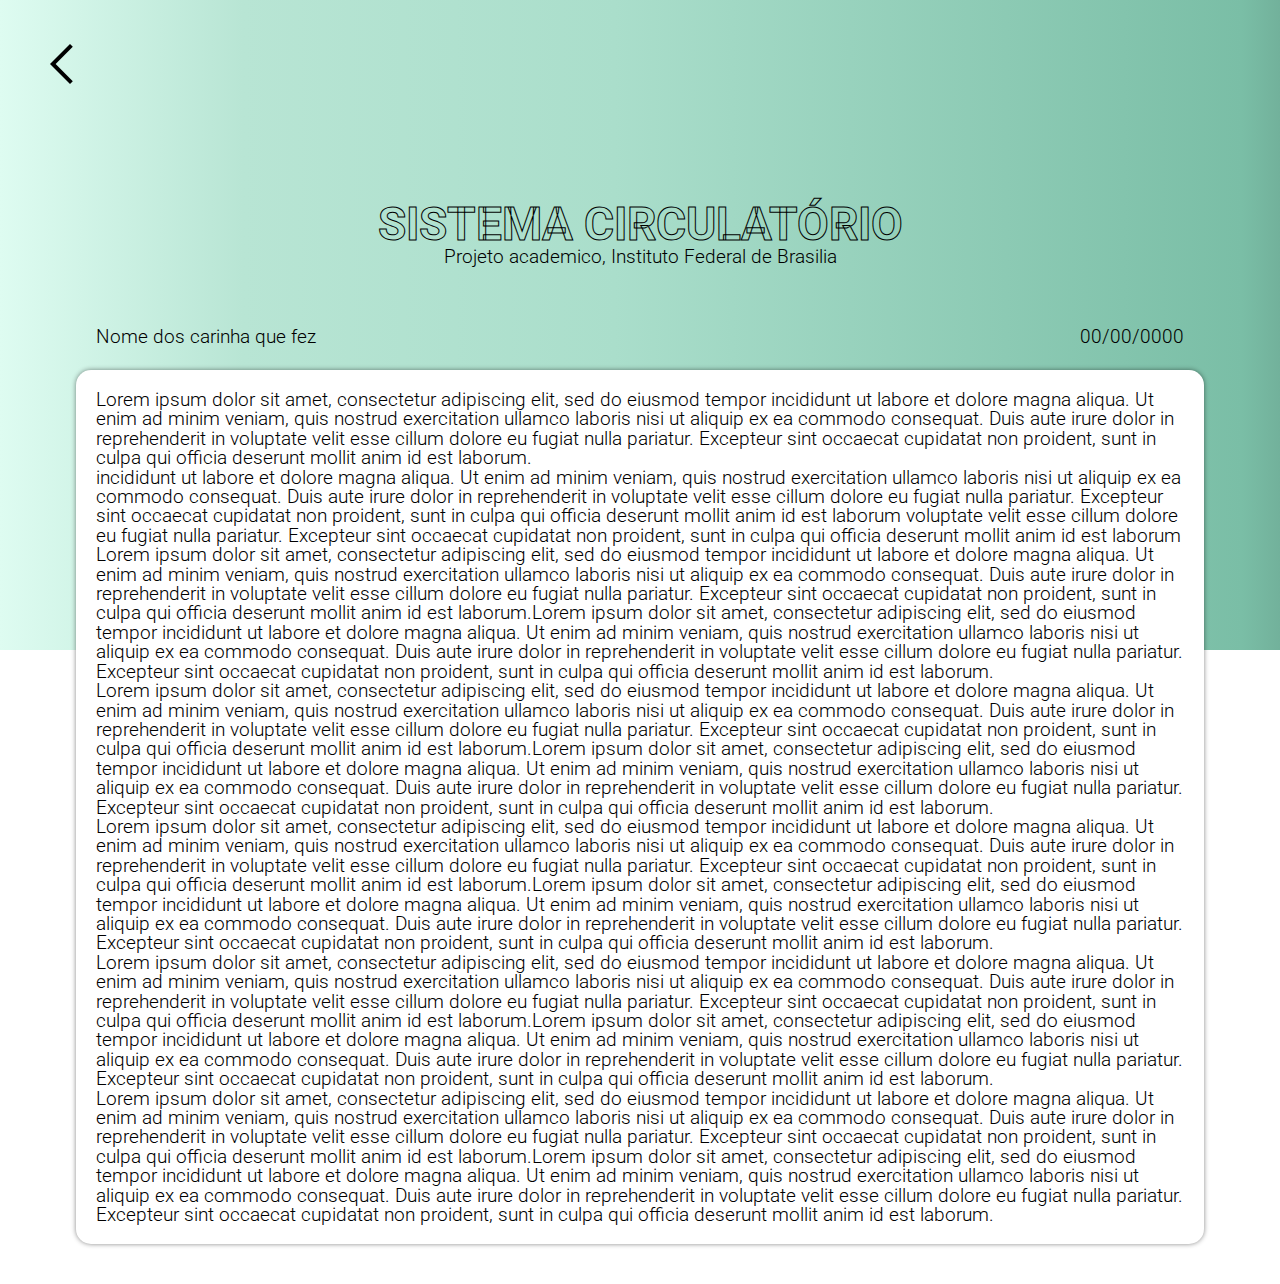
<file: html/SistemaCirculatório.html>
<!DOCTYPE html>
<html lang="en">
<head>
    <meta charset="UTF-8">
    <meta http-equiv="X-UA-Compatible" content="IE=edge">
    <meta name="viewport" content="width=device-width, initial-scale=1.0">
    <link rel="stylesheet" href="/css/reset.css">
    <link rel="stylesheet" href="/css/SistemaCirculatorio.css">
    <title>Sistema Circulatório | Sistemas DRC</title>
</head>
<body>
    <section class="Introduction">
        <a class="Introduction__Back-Home" href="../index.html"><svg xmlns="http://www.w3.org/2000/svg" height="48" width="48"><path d="M20 44 0 24 20 4l2.8 2.85L5.65 24 22.8 41.15Z"/></svg></a>
        <h1 class="Introduction__h1">SISTEMA  CIRCULATÓRIO</h1>
        <p class="Introduction__p">Projeto academico, Instituto Federal de Brasilia</p>
        <div class="Introduction__Wrapper">
            <p>Nome dos carinha que fez</p>
            <p>00/00/0000</p>
        </div>
    </section>
    <section class="Article__Wrapper">
        <p>Lorem ipsum dolor sit amet, consectetur adipiscing elit, sed do eiusmod tempor incididunt ut labore et dolore magna aliqua. Ut enim ad minim veniam, quis nostrud exercitation ullamco laboris nisi ut aliquip ex ea commodo consequat. Duis aute irure dolor in reprehenderit in voluptate velit esse cillum dolore eu fugiat nulla pariatur. Excepteur sint occaecat cupidatat non proident, sunt in culpa qui officia deserunt mollit anim id est laborum.</p>
        <p> incididunt ut labore et dolore magna aliqua. Ut enim ad minim veniam, quis nostrud exercitation ullamco laboris nisi ut aliquip ex ea commodo consequat. Duis aute irure dolor in reprehenderit in voluptate velit esse cillum dolore eu fugiat nulla pariatur. Excepteur sint occaecat cupidatat non proident, sunt in culpa qui officia deserunt mollit anim id est laborum voluptate velit esse cillum dolore eu fugiat nulla pariatur. Excepteur sint occaecat cupidatat non proident, sunt in culpa qui officia deserunt mollit anim id est laborum</p>
        <p>Lorem ipsum dolor sit amet, consectetur adipiscing elit, sed do eiusmod tempor incididunt ut labore et dolore magna aliqua. Ut enim ad minim veniam, quis nostrud exercitation ullamco laboris nisi ut aliquip ex ea commodo consequat. Duis aute irure dolor in reprehenderit in voluptate velit esse cillum dolore eu fugiat nulla pariatur. Excepteur sint occaecat cupidatat non proident, sunt in culpa qui officia deserunt mollit anim id est laborum.Lorem ipsum dolor sit amet, consectetur adipiscing elit, sed do eiusmod tempor incididunt ut labore et dolore magna aliqua. Ut enim ad minim veniam, quis nostrud exercitation ullamco laboris nisi ut aliquip ex ea commodo consequat. Duis aute irure dolor in reprehenderit in voluptate velit esse cillum dolore eu fugiat nulla pariatur. Excepteur sint occaecat cupidatat non proident, sunt in culpa qui officia deserunt mollit anim id est laborum.</p>
        <p>Lorem ipsum dolor sit amet, consectetur adipiscing elit, sed do eiusmod tempor incididunt ut labore et dolore magna aliqua. Ut enim ad minim veniam, quis nostrud exercitation ullamco laboris nisi ut aliquip ex ea commodo consequat. Duis aute irure dolor in reprehenderit in voluptate velit esse cillum dolore eu fugiat nulla pariatur. Excepteur sint occaecat cupidatat non proident, sunt in culpa qui officia deserunt mollit anim id est laborum.Lorem ipsum dolor sit amet, consectetur adipiscing elit, sed do eiusmod tempor incididunt ut labore et dolore magna aliqua. Ut enim ad minim veniam, quis nostrud exercitation ullamco laboris nisi ut aliquip ex ea commodo consequat. Duis aute irure dolor in reprehenderit in voluptate velit esse cillum dolore eu fugiat nulla pariatur. Excepteur sint occaecat cupidatat non proident, sunt in culpa qui officia deserunt mollit anim id est laborum.</p>
        <p>Lorem ipsum dolor sit amet, consectetur adipiscing elit, sed do eiusmod tempor incididunt ut labore et dolore magna aliqua. Ut enim ad minim veniam, quis nostrud exercitation ullamco laboris nisi ut aliquip ex ea commodo consequat. Duis aute irure dolor in reprehenderit in voluptate velit esse cillum dolore eu fugiat nulla pariatur. Excepteur sint occaecat cupidatat non proident, sunt in culpa qui officia deserunt mollit anim id est laborum.Lorem ipsum dolor sit amet, consectetur adipiscing elit, sed do eiusmod tempor incididunt ut labore et dolore magna aliqua. Ut enim ad minim veniam, quis nostrud exercitation ullamco laboris nisi ut aliquip ex ea commodo consequat. Duis aute irure dolor in reprehenderit in voluptate velit esse cillum dolore eu fugiat nulla pariatur. Excepteur sint occaecat cupidatat non proident, sunt in culpa qui officia deserunt mollit anim id est laborum.</p>
        <p>Lorem ipsum dolor sit amet, consectetur adipiscing elit, sed do eiusmod tempor incididunt ut labore et dolore magna aliqua. Ut enim ad minim veniam, quis nostrud exercitation ullamco laboris nisi ut aliquip ex ea commodo consequat. Duis aute irure dolor in reprehenderit in voluptate velit esse cillum dolore eu fugiat nulla pariatur. Excepteur sint occaecat cupidatat non proident, sunt in culpa qui officia deserunt mollit anim id est laborum.Lorem ipsum dolor sit amet, consectetur adipiscing elit, sed do eiusmod tempor incididunt ut labore et dolore magna aliqua. Ut enim ad minim veniam, quis nostrud exercitation ullamco laboris nisi ut aliquip ex ea commodo consequat. Duis aute irure dolor in reprehenderit in voluptate velit esse cillum dolore eu fugiat nulla pariatur. Excepteur sint occaecat cupidatat non proident, sunt in culpa qui officia deserunt mollit anim id est laborum.</p>
        <p>Lorem ipsum dolor sit amet, consectetur adipiscing elit, sed do eiusmod tempor incididunt ut labore et dolore magna aliqua. Ut enim ad minim veniam, quis nostrud exercitation ullamco laboris nisi ut aliquip ex ea commodo consequat. Duis aute irure dolor in reprehenderit in voluptate velit esse cillum dolore eu fugiat nulla pariatur. Excepteur sint occaecat cupidatat non proident, sunt in culpa qui officia deserunt mollit anim id est laborum.Lorem ipsum dolor sit amet, consectetur adipiscing elit, sed do eiusmod tempor incididunt ut labore et dolore magna aliqua. Ut enim ad minim veniam, quis nostrud exercitation ullamco laboris nisi ut aliquip ex ea commodo consequat. Duis aute irure dolor in reprehenderit in voluptate velit esse cillum dolore eu fugiat nulla pariatur. Excepteur sint occaecat cupidatat non proident, sunt in culpa qui officia deserunt mollit anim id est laborum.</p>
    </section>
    <!--Início do plugin do Vlibras-->
	<!--criação das divs-->
    <div vw class="enabled">
        <div vw-access-button class="active"></div>
        <!--
    criação da div do plugin-->
        <div vw-plugin-wrapper>
          <div class="vw-plugin-top-wrapper"></div>
        </div>
      </div>
      <!--tag script com o link do carregamento do plugin em Java Script-->
      <script src="https://vlibras.gov.br/app/vlibras-plugin.js"></script>
      <!--criação da janela para carregamento do plugin-->
      <script>
        new window.VLibras.Widget('https://vlibras.gov.br/app');
      </script>
    </body>
    <!--Fim do plugin do Vlibras-->
</body>
</html>
</file>
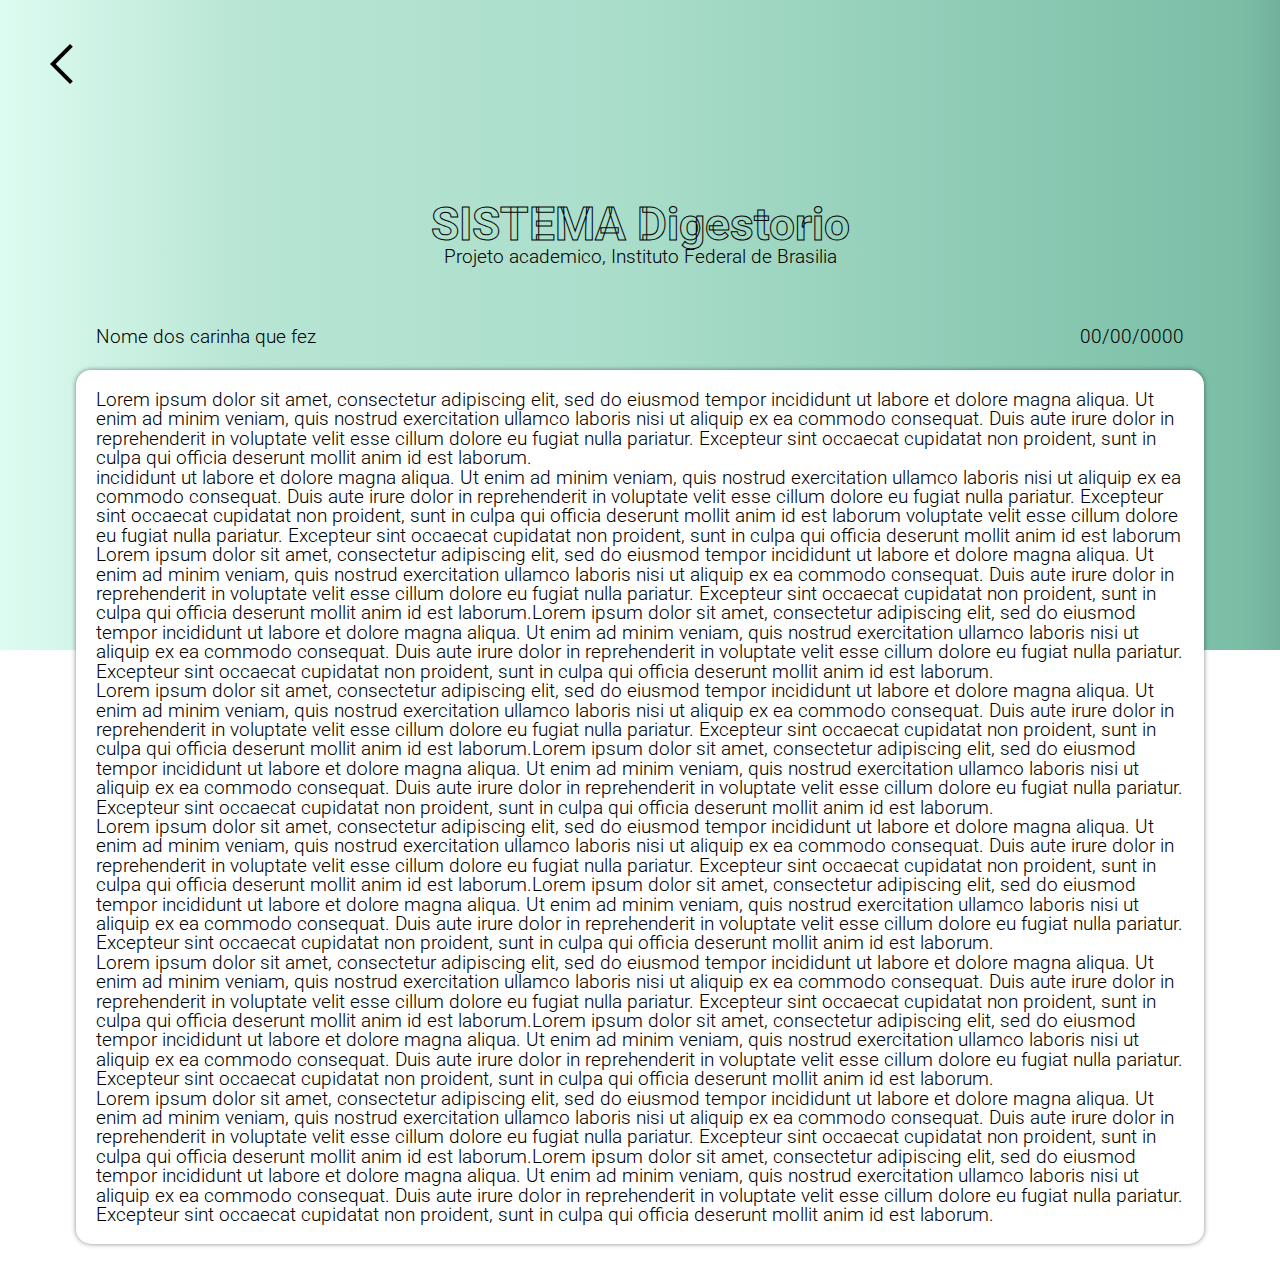
<file: html/SistemaDigestório.html>
<!DOCTYPE html>
<html lang="en">
<head>
    <meta charset="UTF-8">
    <meta http-equiv="X-UA-Compatible" content="IE=edge">
    <meta name="viewport" content="width=device-width, initial-scale=1.0">
    <link rel="stylesheet" href="../css/reset.css">
    <link rel="stylesheet" href="../css/SistemaDigestorio.css">
    <title>Sistema Digestorio | Circulatório</title>
</head>
<body>
    <section class="Introduction">
        <a class="Introduction__Back-Home" href="../index.html"><svg xmlns="http://www.w3.org/2000/svg" height="48" width="48"><path d="M20 44 0 24 20 4l2.8 2.85L5.65 24 22.8 41.15Z"/></svg></a>
        <h1 class="Introduction__h1">SISTEMA Digestorio</h1>
        <p class="Introduction__p">Projeto academico, Instituto Federal de Brasilia</p>
        <div class="Introduction__Wrapper">
            <p>Nome dos carinha que fez</p>
            <p>00/00/0000</p>
        </div>
    </section>
    <section class="Article__Wrapper">
        <p>Lorem ipsum dolor sit amet, consectetur adipiscing elit, sed do eiusmod tempor incididunt ut labore et dolore magna aliqua. Ut enim ad minim veniam, quis nostrud exercitation ullamco laboris nisi ut aliquip ex ea commodo consequat. Duis aute irure dolor in reprehenderit in voluptate velit esse cillum dolore eu fugiat nulla pariatur. Excepteur sint occaecat cupidatat non proident, sunt in culpa qui officia deserunt mollit anim id est laborum.</p>
        <p> incididunt ut labore et dolore magna aliqua. Ut enim ad minim veniam, quis nostrud exercitation ullamco laboris nisi ut aliquip ex ea commodo consequat. Duis aute irure dolor in reprehenderit in voluptate velit esse cillum dolore eu fugiat nulla pariatur. Excepteur sint occaecat cupidatat non proident, sunt in culpa qui officia deserunt mollit anim id est laborum voluptate velit esse cillum dolore eu fugiat nulla pariatur. Excepteur sint occaecat cupidatat non proident, sunt in culpa qui officia deserunt mollit anim id est laborum</p>
        <p>Lorem ipsum dolor sit amet, consectetur adipiscing elit, sed do eiusmod tempor incididunt ut labore et dolore magna aliqua. Ut enim ad minim veniam, quis nostrud exercitation ullamco laboris nisi ut aliquip ex ea commodo consequat. Duis aute irure dolor in reprehenderit in voluptate velit esse cillum dolore eu fugiat nulla pariatur. Excepteur sint occaecat cupidatat non proident, sunt in culpa qui officia deserunt mollit anim id est laborum.Lorem ipsum dolor sit amet, consectetur adipiscing elit, sed do eiusmod tempor incididunt ut labore et dolore magna aliqua. Ut enim ad minim veniam, quis nostrud exercitation ullamco laboris nisi ut aliquip ex ea commodo consequat. Duis aute irure dolor in reprehenderit in voluptate velit esse cillum dolore eu fugiat nulla pariatur. Excepteur sint occaecat cupidatat non proident, sunt in culpa qui officia deserunt mollit anim id est laborum.</p>
        <p>Lorem ipsum dolor sit amet, consectetur adipiscing elit, sed do eiusmod tempor incididunt ut labore et dolore magna aliqua. Ut enim ad minim veniam, quis nostrud exercitation ullamco laboris nisi ut aliquip ex ea commodo consequat. Duis aute irure dolor in reprehenderit in voluptate velit esse cillum dolore eu fugiat nulla pariatur. Excepteur sint occaecat cupidatat non proident, sunt in culpa qui officia deserunt mollit anim id est laborum.Lorem ipsum dolor sit amet, consectetur adipiscing elit, sed do eiusmod tempor incididunt ut labore et dolore magna aliqua. Ut enim ad minim veniam, quis nostrud exercitation ullamco laboris nisi ut aliquip ex ea commodo consequat. Duis aute irure dolor in reprehenderit in voluptate velit esse cillum dolore eu fugiat nulla pariatur. Excepteur sint occaecat cupidatat non proident, sunt in culpa qui officia deserunt mollit anim id est laborum.</p>
        <p>Lorem ipsum dolor sit amet, consectetur adipiscing elit, sed do eiusmod tempor incididunt ut labore et dolore magna aliqua. Ut enim ad minim veniam, quis nostrud exercitation ullamco laboris nisi ut aliquip ex ea commodo consequat. Duis aute irure dolor in reprehenderit in voluptate velit esse cillum dolore eu fugiat nulla pariatur. Excepteur sint occaecat cupidatat non proident, sunt in culpa qui officia deserunt mollit anim id est laborum.Lorem ipsum dolor sit amet, consectetur adipiscing elit, sed do eiusmod tempor incididunt ut labore et dolore magna aliqua. Ut enim ad minim veniam, quis nostrud exercitation ullamco laboris nisi ut aliquip ex ea commodo consequat. Duis aute irure dolor in reprehenderit in voluptate velit esse cillum dolore eu fugiat nulla pariatur. Excepteur sint occaecat cupidatat non proident, sunt in culpa qui officia deserunt mollit anim id est laborum.</p>
        <p>Lorem ipsum dolor sit amet, consectetur adipiscing elit, sed do eiusmod tempor incididunt ut labore et dolore magna aliqua. Ut enim ad minim veniam, quis nostrud exercitation ullamco laboris nisi ut aliquip ex ea commodo consequat. Duis aute irure dolor in reprehenderit in voluptate velit esse cillum dolore eu fugiat nulla pariatur. Excepteur sint occaecat cupidatat non proident, sunt in culpa qui officia deserunt mollit anim id est laborum.Lorem ipsum dolor sit amet, consectetur adipiscing elit, sed do eiusmod tempor incididunt ut labore et dolore magna aliqua. Ut enim ad minim veniam, quis nostrud exercitation ullamco laboris nisi ut aliquip ex ea commodo consequat. Duis aute irure dolor in reprehenderit in voluptate velit esse cillum dolore eu fugiat nulla pariatur. Excepteur sint occaecat cupidatat non proident, sunt in culpa qui officia deserunt mollit anim id est laborum.</p>
        <p>Lorem ipsum dolor sit amet, consectetur adipiscing elit, sed do eiusmod tempor incididunt ut labore et dolore magna aliqua. Ut enim ad minim veniam, quis nostrud exercitation ullamco laboris nisi ut aliquip ex ea commodo consequat. Duis aute irure dolor in reprehenderit in voluptate velit esse cillum dolore eu fugiat nulla pariatur. Excepteur sint occaecat cupidatat non proident, sunt in culpa qui officia deserunt mollit anim id est laborum.Lorem ipsum dolor sit amet, consectetur adipiscing elit, sed do eiusmod tempor incididunt ut labore et dolore magna aliqua. Ut enim ad minim veniam, quis nostrud exercitation ullamco laboris nisi ut aliquip ex ea commodo consequat. Duis aute irure dolor in reprehenderit in voluptate velit esse cillum dolore eu fugiat nulla pariatur. Excepteur sint occaecat cupidatat non proident, sunt in culpa qui officia deserunt mollit anim id est laborum.</p>
    </section>
    <!--Início do plugin do Vlibras-->
	<!--criação das divs-->
    <div vw class="enabled">
        <div vw-access-button class="active"></div>
        <!--
    criação da div do plugin-->
        <div vw-plugin-wrapper>
          <div class="vw-plugin-top-wrapper"></div>
        </div>
      </div>
      <!--tag script com o link do carregamento do plugin em Java Script-->
      <script src="https://vlibras.gov.br/app/vlibras-plugin.js"></script>
      <!--criação da janela para carregamento do plugin-->
      <script>
        new window.VLibras.Widget('https://vlibras.gov.br/app');
      </script>
    </body>
    <!--Fim do plugin do Vlibras-->
</body>
</html>
</file>
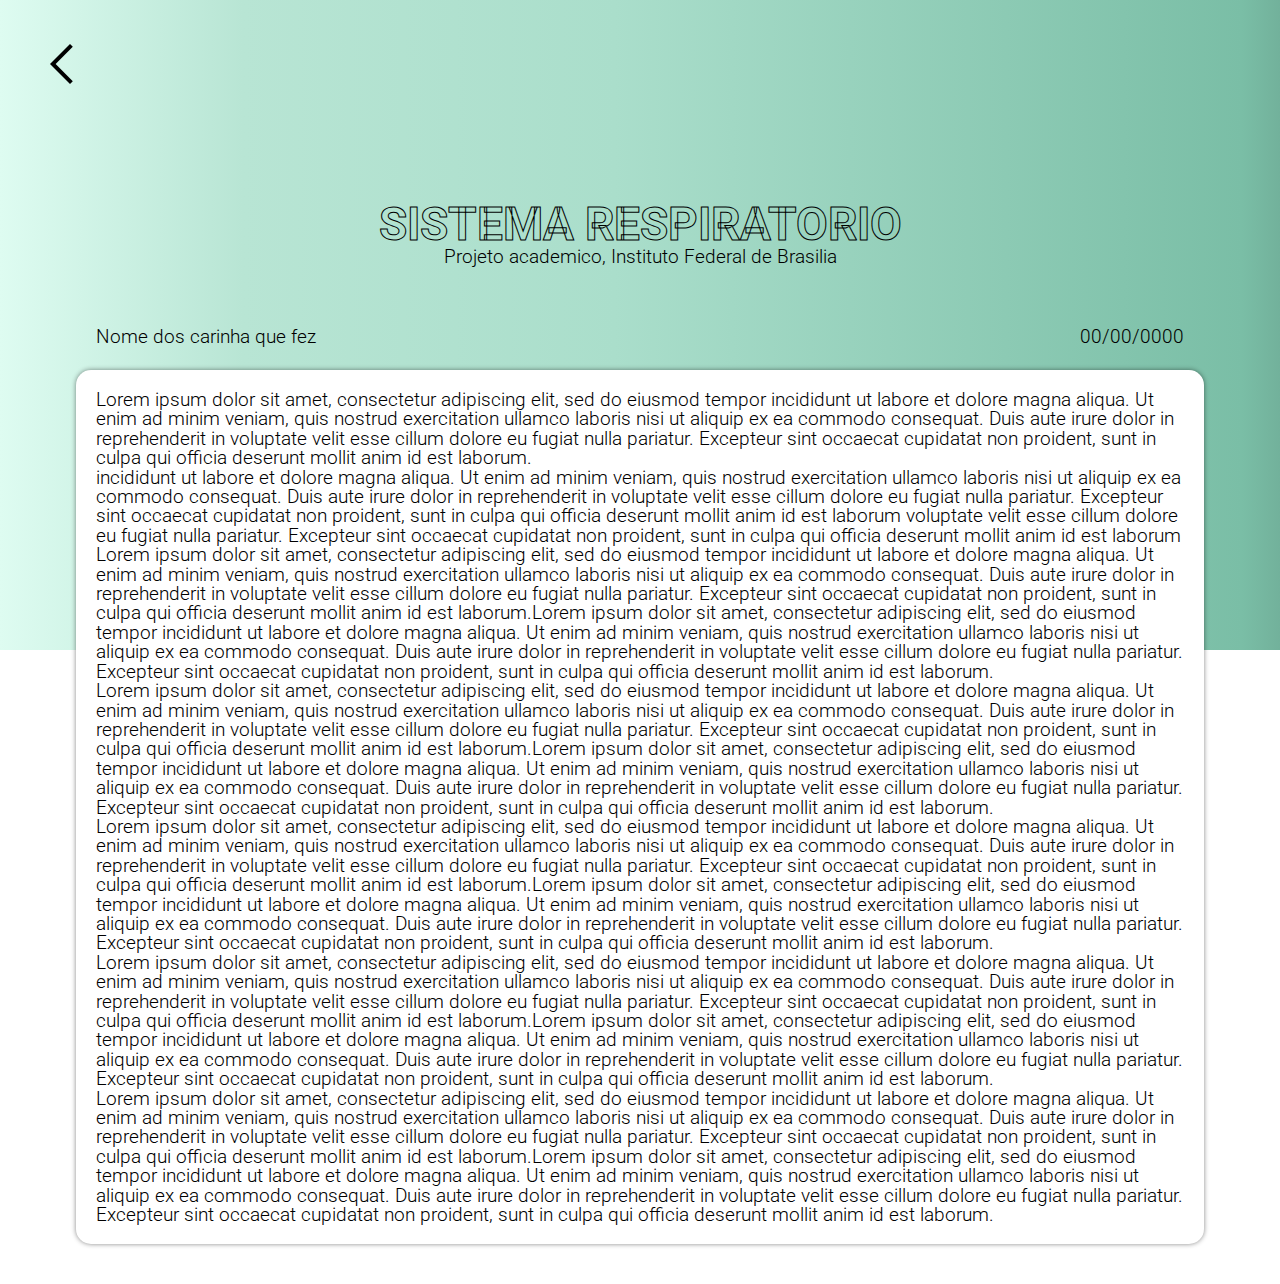
<file: html/SistemaRespiratório.html>
<!DOCTYPE html>
<html lang="en">
<head>
    <meta charset="UTF-8">
    <meta http-equiv="X-UA-Compatible" content="IE=edge">
    <meta name="viewport" content="width=device-width, initial-scale=1.0">
    <link rel="stylesheet" href="../css/reset.css">
    <link rel="stylesheet" href="../css/SistemaRespiratorio.css">
    <title>Sistema respiratório | Sistemas DRC</title>
</head>
<body>
    <section class="Introduction">
        <a class="Introduction__Back-Home" href="../index.html"><svg xmlns="http://www.w3.org/2000/svg" height="48" width="48"><path d="M20 44 0 24 20 4l2.8 2.85L5.65 24 22.8 41.15Z"/></svg></a>
        <h1 class="Introduction__h1">SISTEMA RESPIRATORIO</h1>
        <p class="Introduction__p">Projeto academico, Instituto Federal de Brasilia</p>
        <div class="Introduction__Wrapper">
            <p>Nome dos carinha que fez</p>
            <p>00/00/0000</p>
        </div>
    </section>
    <section class="Article__Wrapper">
        <p>Lorem ipsum dolor sit amet, consectetur adipiscing elit, sed do eiusmod tempor incididunt ut labore et dolore magna aliqua. Ut enim ad minim veniam, quis nostrud exercitation ullamco laboris nisi ut aliquip ex ea commodo consequat. Duis aute irure dolor in reprehenderit in voluptate velit esse cillum dolore eu fugiat nulla pariatur. Excepteur sint occaecat cupidatat non proident, sunt in culpa qui officia deserunt mollit anim id est laborum.</p>
        <p> incididunt ut labore et dolore magna aliqua. Ut enim ad minim veniam, quis nostrud exercitation ullamco laboris nisi ut aliquip ex ea commodo consequat. Duis aute irure dolor in reprehenderit in voluptate velit esse cillum dolore eu fugiat nulla pariatur. Excepteur sint occaecat cupidatat non proident, sunt in culpa qui officia deserunt mollit anim id est laborum voluptate velit esse cillum dolore eu fugiat nulla pariatur. Excepteur sint occaecat cupidatat non proident, sunt in culpa qui officia deserunt mollit anim id est laborum</p>
        <p>Lorem ipsum dolor sit amet, consectetur adipiscing elit, sed do eiusmod tempor incididunt ut labore et dolore magna aliqua. Ut enim ad minim veniam, quis nostrud exercitation ullamco laboris nisi ut aliquip ex ea commodo consequat. Duis aute irure dolor in reprehenderit in voluptate velit esse cillum dolore eu fugiat nulla pariatur. Excepteur sint occaecat cupidatat non proident, sunt in culpa qui officia deserunt mollit anim id est laborum.Lorem ipsum dolor sit amet, consectetur adipiscing elit, sed do eiusmod tempor incididunt ut labore et dolore magna aliqua. Ut enim ad minim veniam, quis nostrud exercitation ullamco laboris nisi ut aliquip ex ea commodo consequat. Duis aute irure dolor in reprehenderit in voluptate velit esse cillum dolore eu fugiat nulla pariatur. Excepteur sint occaecat cupidatat non proident, sunt in culpa qui officia deserunt mollit anim id est laborum.</p>
        <p>Lorem ipsum dolor sit amet, consectetur adipiscing elit, sed do eiusmod tempor incididunt ut labore et dolore magna aliqua. Ut enim ad minim veniam, quis nostrud exercitation ullamco laboris nisi ut aliquip ex ea commodo consequat. Duis aute irure dolor in reprehenderit in voluptate velit esse cillum dolore eu fugiat nulla pariatur. Excepteur sint occaecat cupidatat non proident, sunt in culpa qui officia deserunt mollit anim id est laborum.Lorem ipsum dolor sit amet, consectetur adipiscing elit, sed do eiusmod tempor incididunt ut labore et dolore magna aliqua. Ut enim ad minim veniam, quis nostrud exercitation ullamco laboris nisi ut aliquip ex ea commodo consequat. Duis aute irure dolor in reprehenderit in voluptate velit esse cillum dolore eu fugiat nulla pariatur. Excepteur sint occaecat cupidatat non proident, sunt in culpa qui officia deserunt mollit anim id est laborum.</p>
        <p>Lorem ipsum dolor sit amet, consectetur adipiscing elit, sed do eiusmod tempor incididunt ut labore et dolore magna aliqua. Ut enim ad minim veniam, quis nostrud exercitation ullamco laboris nisi ut aliquip ex ea commodo consequat. Duis aute irure dolor in reprehenderit in voluptate velit esse cillum dolore eu fugiat nulla pariatur. Excepteur sint occaecat cupidatat non proident, sunt in culpa qui officia deserunt mollit anim id est laborum.Lorem ipsum dolor sit amet, consectetur adipiscing elit, sed do eiusmod tempor incididunt ut labore et dolore magna aliqua. Ut enim ad minim veniam, quis nostrud exercitation ullamco laboris nisi ut aliquip ex ea commodo consequat. Duis aute irure dolor in reprehenderit in voluptate velit esse cillum dolore eu fugiat nulla pariatur. Excepteur sint occaecat cupidatat non proident, sunt in culpa qui officia deserunt mollit anim id est laborum.</p>
        <p>Lorem ipsum dolor sit amet, consectetur adipiscing elit, sed do eiusmod tempor incididunt ut labore et dolore magna aliqua. Ut enim ad minim veniam, quis nostrud exercitation ullamco laboris nisi ut aliquip ex ea commodo consequat. Duis aute irure dolor in reprehenderit in voluptate velit esse cillum dolore eu fugiat nulla pariatur. Excepteur sint occaecat cupidatat non proident, sunt in culpa qui officia deserunt mollit anim id est laborum.Lorem ipsum dolor sit amet, consectetur adipiscing elit, sed do eiusmod tempor incididunt ut labore et dolore magna aliqua. Ut enim ad minim veniam, quis nostrud exercitation ullamco laboris nisi ut aliquip ex ea commodo consequat. Duis aute irure dolor in reprehenderit in voluptate velit esse cillum dolore eu fugiat nulla pariatur. Excepteur sint occaecat cupidatat non proident, sunt in culpa qui officia deserunt mollit anim id est laborum.</p>
        <p>Lorem ipsum dolor sit amet, consectetur adipiscing elit, sed do eiusmod tempor incididunt ut labore et dolore magna aliqua. Ut enim ad minim veniam, quis nostrud exercitation ullamco laboris nisi ut aliquip ex ea commodo consequat. Duis aute irure dolor in reprehenderit in voluptate velit esse cillum dolore eu fugiat nulla pariatur. Excepteur sint occaecat cupidatat non proident, sunt in culpa qui officia deserunt mollit anim id est laborum.Lorem ipsum dolor sit amet, consectetur adipiscing elit, sed do eiusmod tempor incididunt ut labore et dolore magna aliqua. Ut enim ad minim veniam, quis nostrud exercitation ullamco laboris nisi ut aliquip ex ea commodo consequat. Duis aute irure dolor in reprehenderit in voluptate velit esse cillum dolore eu fugiat nulla pariatur. Excepteur sint occaecat cupidatat non proident, sunt in culpa qui officia deserunt mollit anim id est laborum.</p>
    </section>
    <!--Início do plugin do Vlibras-->
	<!--criação das divs-->
    <div vw class="enabled">
        <div vw-access-button class="active"></div>
        <!--
    criação da div do plugin-->
        <div vw-plugin-wrapper>
          <div class="vw-plugin-top-wrapper"></div>
        </div>
      </div>
      <!--tag script com o link do carregamento do plugin em Java Script-->
      <script src="https://vlibras.gov.br/app/vlibras-plugin.js"></script>
      <!--criação da janela para carregamento do plugin-->
      <script>
        new window.VLibras.Widget('https://vlibras.gov.br/app');
      </script>
    </body>
    <!--Fim do plugin do Vlibras-->
</body>
</html>
</file>
<file: css/SistemaCirculatorio.css>
@import url('https://fonts.googleapis.com/css2?family=Roboto:ital,wght@0,300;0,400;0,700;1,100&display=swap');

main{
    font-family: 'Roboto', sans-serif;
    margin: auto;
    padding: 20px;
    text-align: left;
}

img{
    width: 100%;
}

@media (min-width:320px) {
    html{
        scroll-behavior: smooth;
    }
    h1{
        text-align: center;
        font-weight: 800;
        font-size: calc(0.5vw + 20px);
        color: rgba(255, 255, 255, 0);
        -webkit-text-stroke: 2px rgb(0, 0, 0);
        font-family: 'Roboto', sans-serif;
    }
    h2{
        text-align: center;
        font-weight: 400;
        font-size: calc(0.5vw + 20px);
        font-family: 'Roboto', sans-serif;
    }
    p{
        font-weight: 300;
        font-size: calc(0.5vw + 15px);
        font-family: 'Roboto', sans-serif;
    }

    .Introduction{
        height: 650px;
        width: 100%;
        background: rgb(222,252,241);
        background: linear-gradient(90deg, rgba(222,252,241,1) 0%, rgba(184,229,212,1) 19%, rgba(170,222,203,1) 48%, rgba(122,190,166,1) 97%, rgba(114,177,155,1) 100%);
    }
    .Introduction__Wrapper{
        width: 90vw;
        max-width: 1200px;
    }
    .Introduction__Back-Home{
        position: relative;
        top: 40px;
        left: 50px;
    }
    .Introduction__h1{
        margin-top: 150px;
        font-weight: 700;
        font-size: calc(0.5vw + 40px);
        color: rgba(255, 255, 255, 0);
        -webkit-text-stroke: 1px rgb(0, 0, 0);
    }
    .Introduction__p{
        text-align: center;
    }
    .Introduction__Wrapper{
        display: flex;
        width: 85vw;
        max-width: 1200px;
        margin: auto;
        justify-content: space-between;
        margin-top: 60px;
    }
    .Article__Wrapper{
        width: 85vw;
        max-width: 1200px;
        padding: 20px;
        background-color: white;
        border-radius: 15px;
        margin: -280px auto 40px;
        box-shadow: 0px 0px 5px rgba(0, 0, 0, 0.473);
    }
}
@media (min-width:600px) {
    h1{
        font-size: calc(0.5vw + 25px);
    }
    h2{
        font-size: calc(0.5vw + 15px);
    }
    p{
        font-size: calc(0.5vw + 16px);
    }
}

@media (min-width:801px) {
    h1{

        font-size: calc(0.5vw + 46px);
    }
    h2{
        font-size: calc(0.5vw + 18px);
    }
    p{
        font-size: calc(0.5vw + 17px);
    }
}

@media (min-width:1025px) {
    h1{
        font-size: calc(0.5vw + 44px);
    }
    h2{
        font-size: calc(0.5vw + 15px);
    }
    p{
        font-size: calc(0.5vw + 13px);
    }
}

@media (min-width:1281px) {
    h1{
        font-size: calc(0.5vw + 42px);
    }
    h2{
        font-size: calc(0.5vw + 13px);
    }
    p{
        font-size: calc(0.5vw + 12px);
    }
}
</file>
<file: css/SistemaDigestorio.css>
@import url('https://fonts.googleapis.com/css2?family=Roboto:ital,wght@0,300;0,400;0,700;1,100&display=swap');

main{
    font-family: 'Roboto', sans-serif;
    margin: auto;
    padding: 20px;
    text-align: left;
}

img{
    width: 100%;
}

@media (min-width:320px) {
    html{
        scroll-behavior: smooth;
    }
    h1{
        text-align: center;
        font-weight: 800;
        font-size: calc(0.5vw + 20px);
        color: rgba(255, 255, 255, 0);
        -webkit-text-stroke: 2px rgb(0, 0, 0);
        font-family: 'Roboto', sans-serif;
    }
    h2{
        text-align: center;
        font-weight: 400;
        font-size: calc(0.5vw + 20px);
        font-family: 'Roboto', sans-serif;
    }
    p{
        font-weight: 300;
        font-size: calc(0.5vw + 15px);
        font-family: 'Roboto', sans-serif;
    }

    .Introduction{
        height: 650px;
        width: 100%;
        background: rgb(222,252,241);
        background: linear-gradient(90deg, rgba(222,252,241,1) 0%, rgba(184,229,212,1) 19%, rgba(170,222,203,1) 48%, rgba(122,190,166,1) 97%, rgba(114,177,155,1) 100%);
    }
    .Introduction__Wrapper{
        width: 90vw;
        max-width: 1200px;
    }
    .Introduction__Back-Home{
        position: relative;
        top: 40px;
        left: 50px;
    }
    .Introduction__h1{
        margin-top: 150px;
        font-weight: 700;
        font-size: calc(0.5vw + 40px);
        color: rgba(255, 255, 255, 0);
        -webkit-text-stroke: 1px rgb(0, 0, 0);
    }
    .Introduction__p{
        text-align: center;
    }
    .Introduction__Wrapper{
        display: flex;
        width: 85vw;
        max-width: 1200px;
        margin: auto;
        justify-content: space-between;
        margin-top: 60px;
    }
    .Article__Wrapper{
        width: 85vw;
        max-width: 1200px;
        padding: 20px;
        background-color: white;
        border-radius: 15px;
        margin: -280px auto 40px;
        box-shadow: 0px 0px 5px rgba(0, 0, 0, 0.473);
    }
}
@media (min-width:600px) {
    h1{
        font-size: calc(0.5vw + 25px);
    }
    h2{
        font-size: calc(0.5vw + 15px);
    }
    p{
        font-size: calc(0.5vw + 16px);
    }
}

@media (min-width:801px) {
    h1{

        font-size: calc(0.5vw + 46px);
    }
    h2{
        font-size: calc(0.5vw + 18px);
    }
    p{
        font-size: calc(0.5vw + 17px);
    }
}

@media (min-width:1025px) {
    h1{
        font-size: calc(0.5vw + 44px);
    }
    h2{
        font-size: calc(0.5vw + 15px);
    }
    p{
        font-size: calc(0.5vw + 13px);
    }
}

@media (min-width:1281px) {
    h1{
        font-size: calc(0.5vw + 42px);
    }
    h2{
        font-size: calc(0.5vw + 13px);
    }
    p{
        font-size: calc(0.5vw + 12px);
    }
}
</file>
<file: css/SistemaRespiratorio.css>
@import url('https://fonts.googleapis.com/css2?family=Roboto:ital,wght@0,300;0,400;0,700;1,100&display=swap');

main{
    font-family: 'Roboto', sans-serif;
    margin: auto;
    padding: 20px;
    text-align: left;
}

img{
    width: 100%;
}

@media (min-width:320px) {
    html{
        scroll-behavior: smooth;
    }
    h1{
        text-align: center;
        font-weight: 800;
        font-size: calc(0.5vw + 20px);
        color: rgba(255, 255, 255, 0);
        -webkit-text-stroke: 2px rgb(0, 0, 0);
        font-family: 'Roboto', sans-serif;
    }
    h2{
        text-align: center;
        font-weight: 400;
        font-size: calc(0.5vw + 20px);
        font-family: 'Roboto', sans-serif;
    }
    p{
        font-weight: 300;
        font-size: calc(0.5vw + 15px);
        font-family: 'Roboto', sans-serif;
    }

    .Introduction{
        height: 650px;
        width: 100%;
        background: rgb(222,252,241);
        background: linear-gradient(90deg, rgba(222,252,241,1) 0%, rgba(184,229,212,1) 19%, rgba(170,222,203,1) 48%, rgba(122,190,166,1) 97%, rgba(114,177,155,1) 100%);
    }
    .Introduction__Wrapper{
        width: 90vw;
        max-width: 1200px;
    }
    .Introduction__Back-Home{
        position: relative;
        top: 40px;
        left: 50px;
    }
    .Introduction__h1{
        margin-top: 150px;
        font-weight: 700;
        font-size: calc(0.5vw + 40px);
        color: rgba(255, 255, 255, 0);
        -webkit-text-stroke: 1px rgb(0, 0, 0);
    }
    .Introduction__p{
        text-align: center;
    }
    .Introduction__Wrapper{
        display: flex;
        width: 85vw;
        max-width: 1200px;
        margin: auto;
        justify-content: space-between;
        margin-top: 60px;
    }
    .Article__Wrapper{
        width: 85vw;
        max-width: 1200px;
        padding: 20px;
        background-color: white;
        border-radius: 15px;
        margin: -280px auto 40px;
        box-shadow: 0px 0px 5px rgba(0, 0, 0, 0.473);
    }
}
@media (min-width:600px) {
    h1{
        font-size: calc(0.5vw + 25px);
    }
    h2{
        font-size: calc(0.5vw + 15px);
    }
    p{
        font-size: calc(0.5vw + 16px);
    }
}

@media (min-width:801px) {
    h1{

        font-size: calc(0.5vw + 46px);
    }
    h2{
        font-size: calc(0.5vw + 18px);
    }
    p{
        font-size: calc(0.5vw + 17px);
    }
}

@media (min-width:1025px) {
    h1{
        font-size: calc(0.5vw + 44px);
    }
    h2{
        font-size: calc(0.5vw + 15px);
    }
    p{
        font-size: calc(0.5vw + 13px);
    }
}

@media (min-width:1281px) {
    h1{
        font-size: calc(0.5vw + 42px);
    }
    h2{
        font-size: calc(0.5vw + 13px);
    }
    p{
        font-size: calc(0.5vw + 12px);
    }
}
</file>
